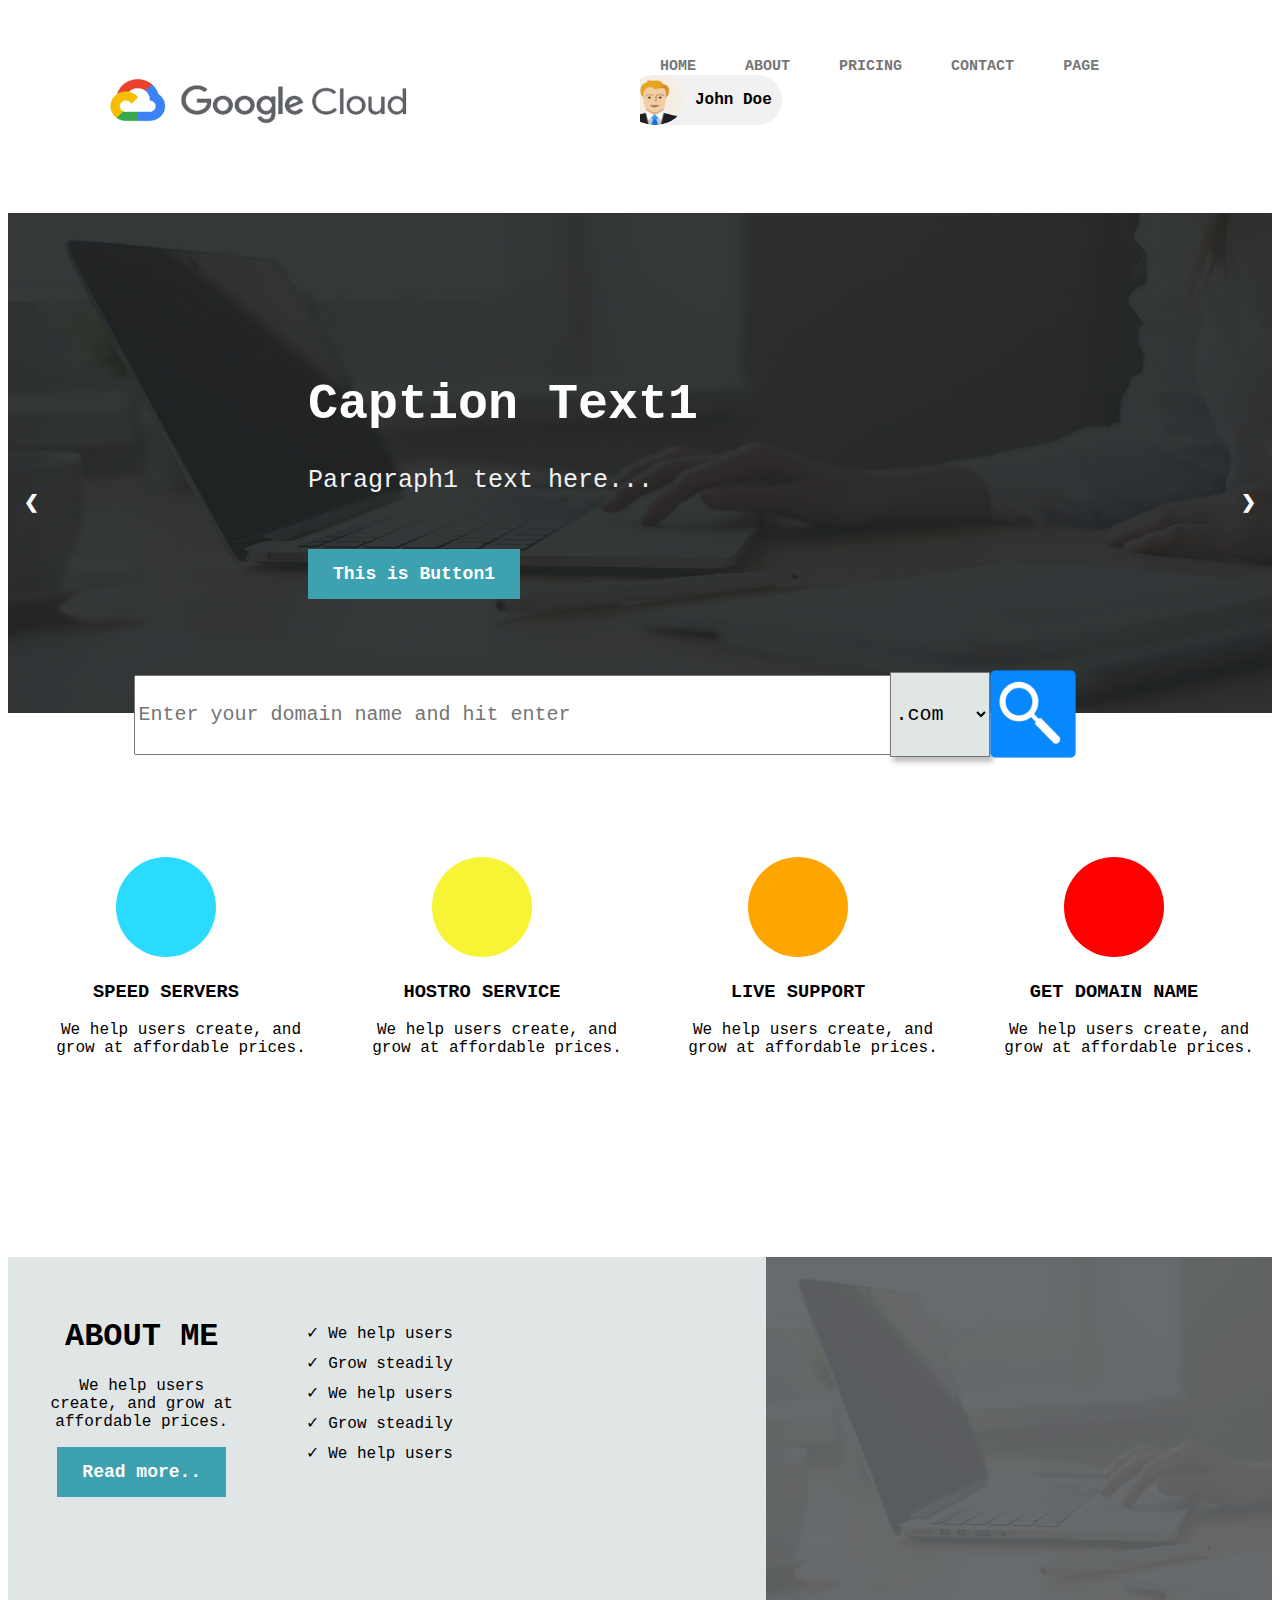
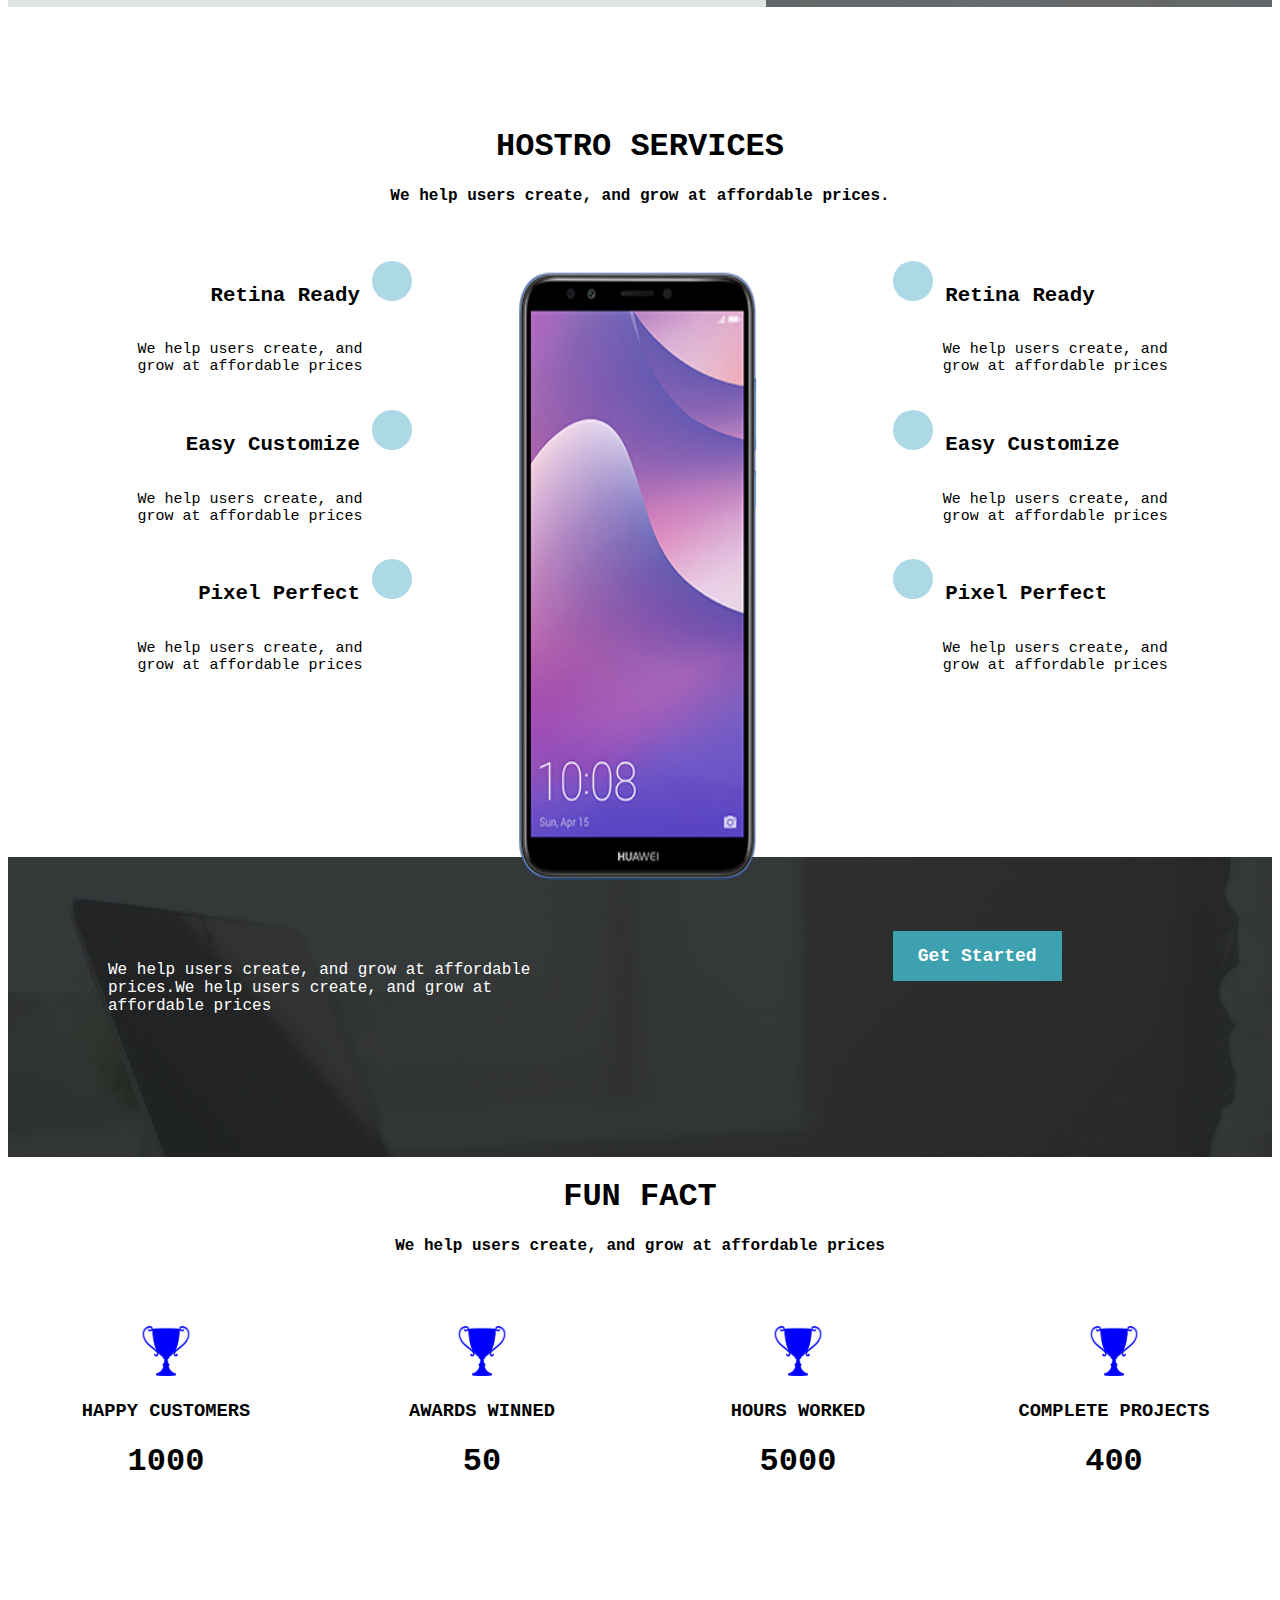
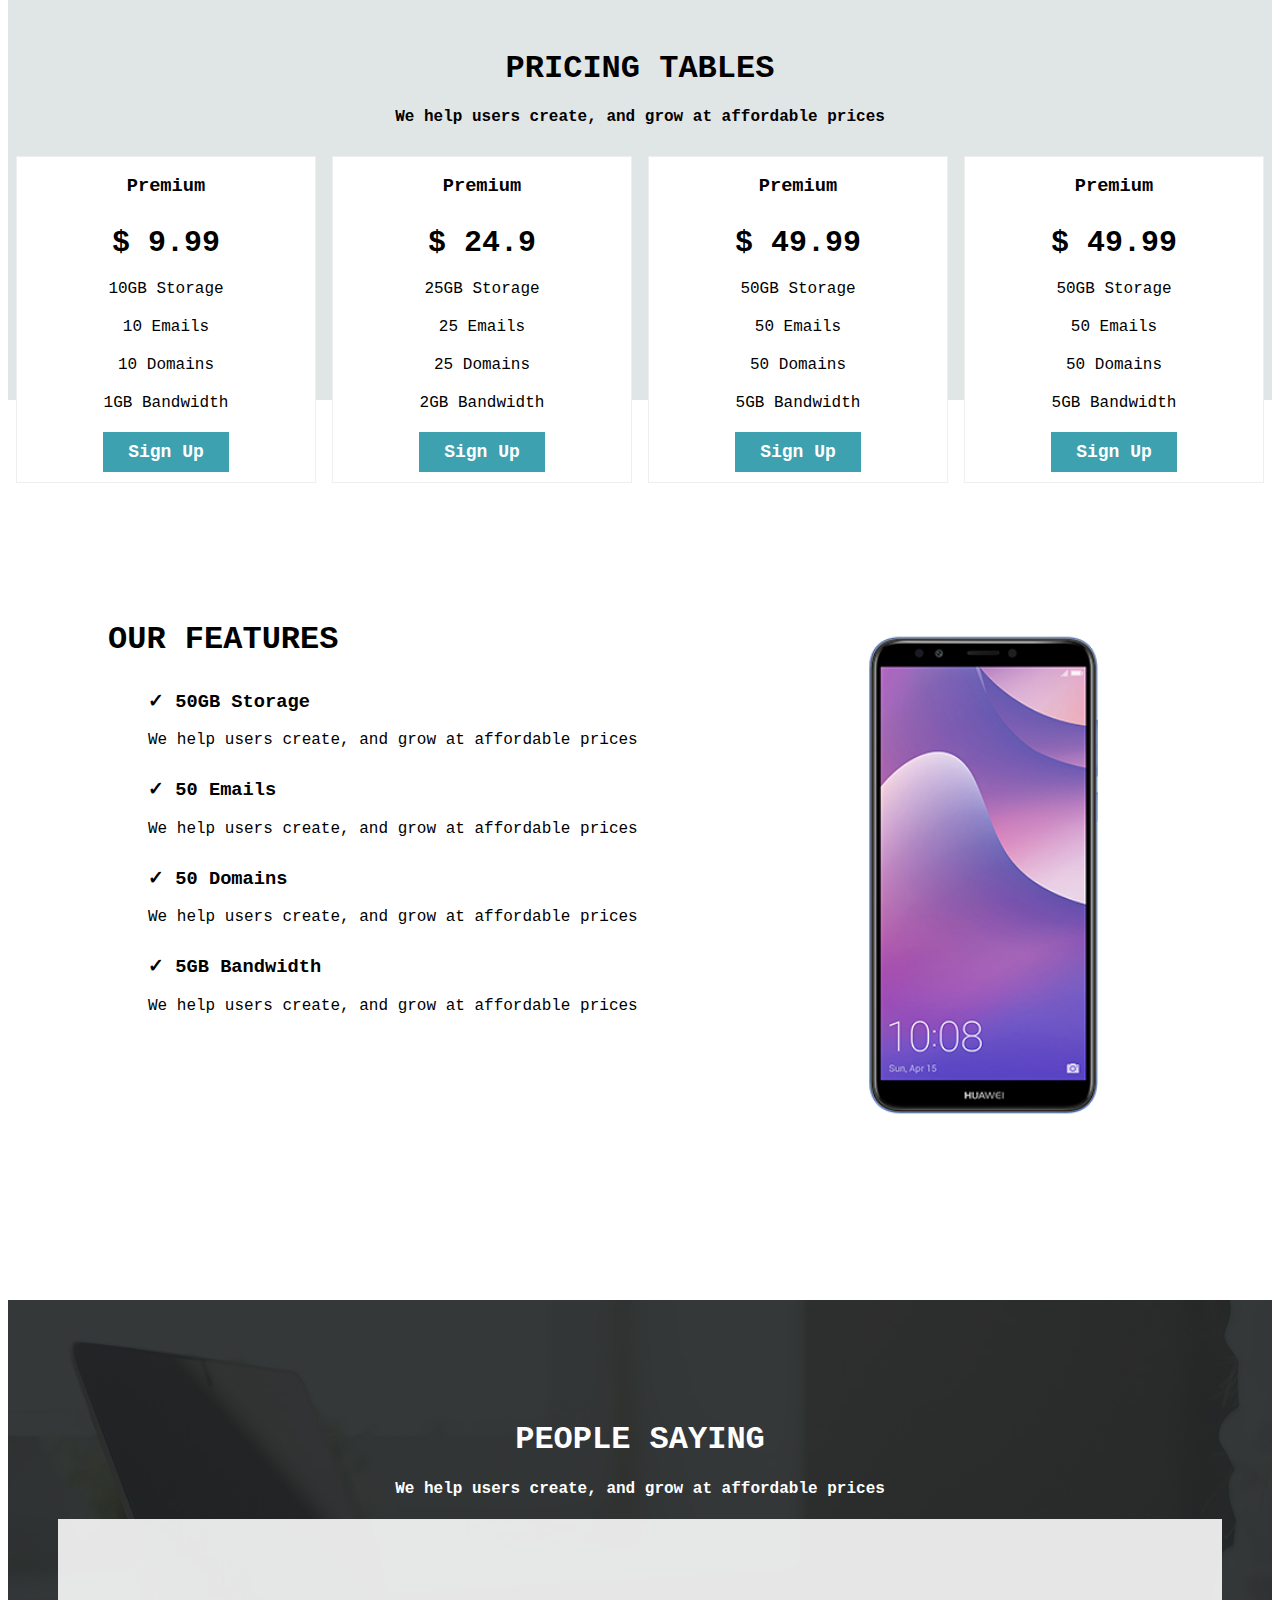
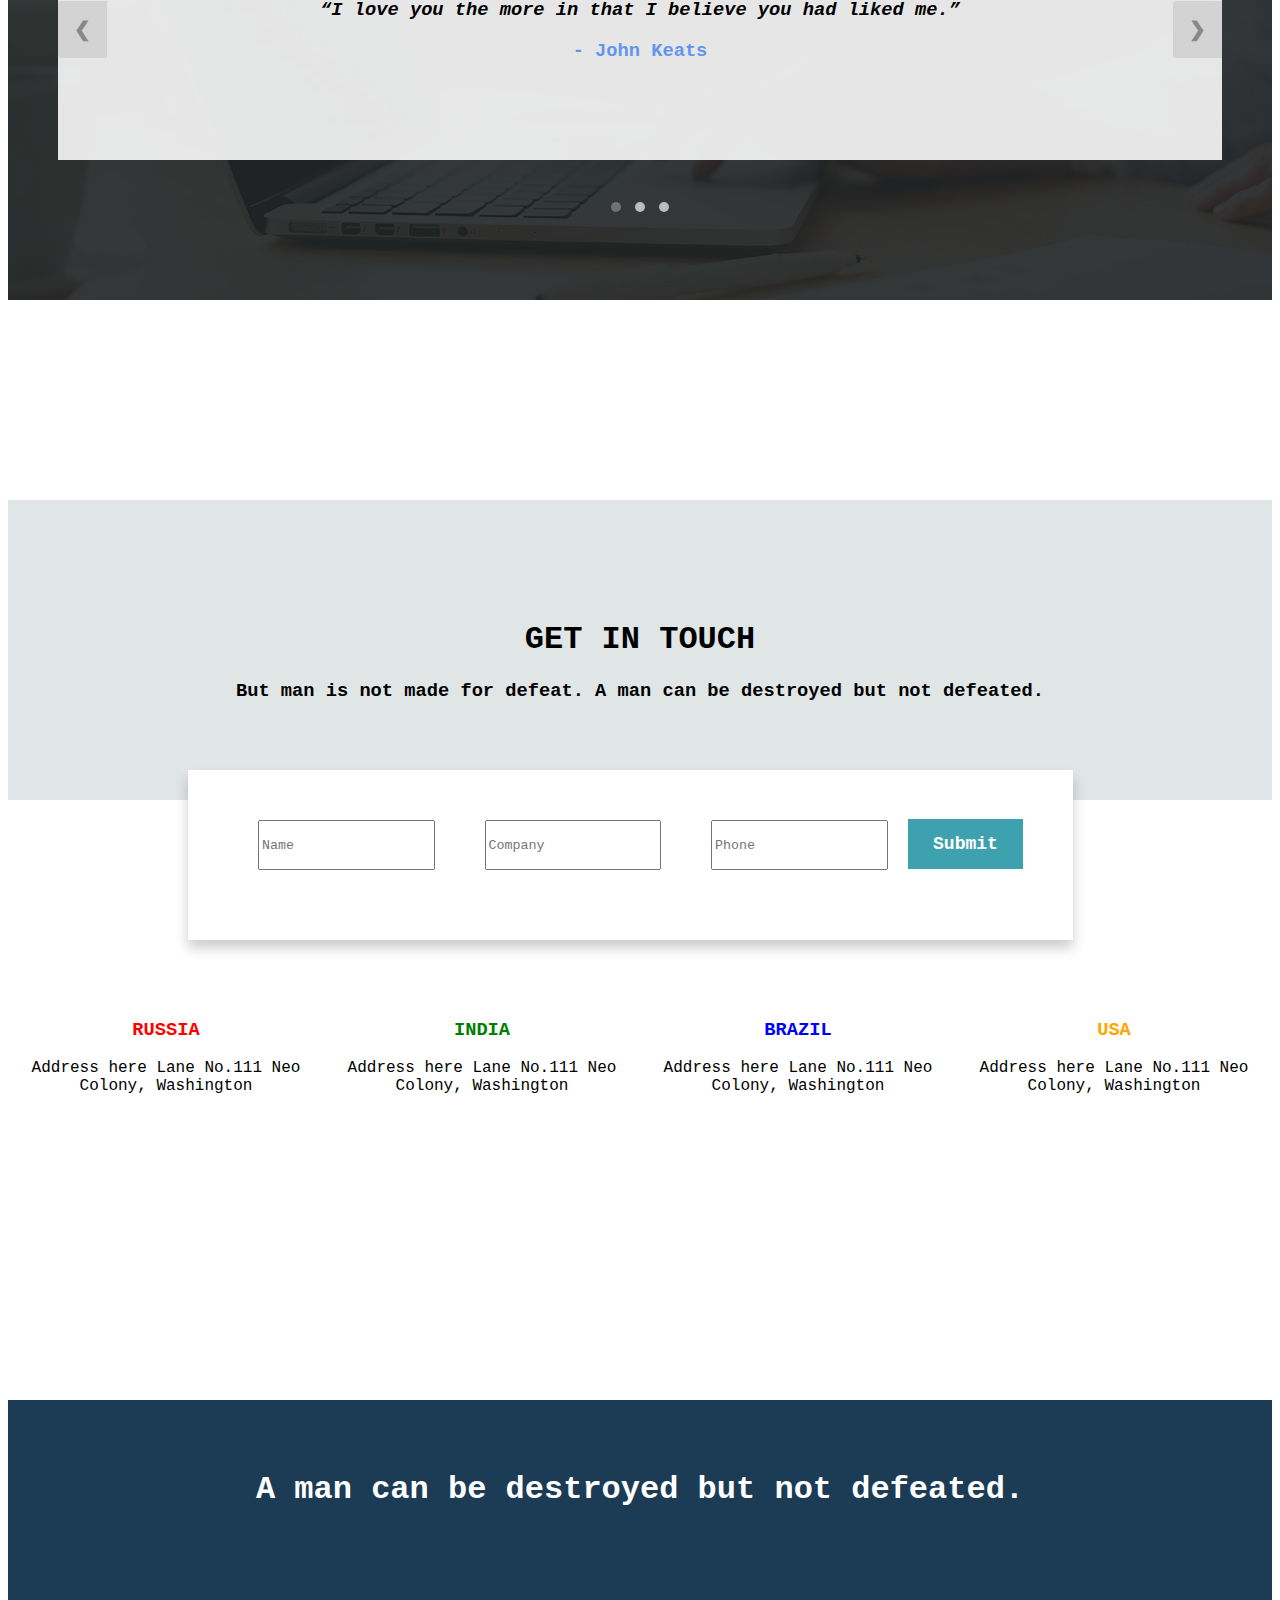
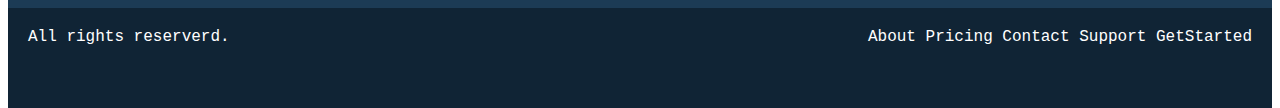
<file: index.html>
<!DOCTYPE html>
<html>
<head>
	<title>
		Website Desiging
	</title>
<link rel="stylesheet" type="text/css" href="style.css">

</head>
<body>
	
		
	</script>
  <!-- -----------Header part--------------->
<div class="header" id="home">
  <div class="logo">
	<img src="images/logo.png" id="lg" alt="logo" height="200px" width="400px">
  </div>
	<div class="logo navbar rt">				
			<a href="#home">HOME</a>
  			<a href="#about">ABOUT</a>
  			<a href="#price">PRICING</a>
  			<a href="#contact">CONTACT</a>
  			<a href="#page">PAGE</a>
        <div class="chip">
  <img src="images/user.png" alt="Person" width="100" height="110">
  John Doe
</div>
  	</div>
</div>
 <!-------------------- image slider part------------->
<div class="slideshow-container">

<div class="mySlides fade">
  
  <img src="images/i1.jpg" style="width:100%">
  <div class="text1" >
  <h1>Caption Text1</h1>
  <p>Paragraph1 text here...</p>
  <br>
  <button>This is Button1</button>
	</div>
</div>

<div class="mySlides fade">
 
  <img src="images/i2.jpg" style="width:100%">
  <div class="text1" >
  	 <h1>Caption Text2</h1>
  <p>Paragraph2 text here...</p>
  <br>
  <button>This is Button2</button>
  </div>
</div>

<div class="mySlides fade">
  
  <img src="images/i3.jpg" style="width:100%">
  <div class="text1">
  	 <h1>Caption Text3</h1>
  <p>Paragraph3 text here...</p>
  <br>
  <button>This is Button3</button>
  </div>
</div>    

<a class="prev" onclick="plusSlides(-1)">&#10094;</a>
<a class="next" onclick="plusSlides(1)">&#10095;</a>
<div class="inp">
<input type="text" name="search" id="sbox" placeholder="Enter your domain name and hit enter">
<select>
  <option>.com</option>
  <option>.co</option>
  <option>.in</option>
</select>
<img src="images/search.png" alt="search" >
</div>
</div>

 <!-- ---------- services part------------>

<div class="services">
  <div class="services1">
    <span class="dot"></span>
    <h3>SPEED SERVERS</h3>
 <p>
      We help users create, and grow at affordable prices.
    </p>
  </div>
  <div class="services1">
    <span class="dot1"></span>
    <h3>HOSTRO SERVICE</h3>
    <p>
      We help users create, and grow at affordable prices.
    </p>
  </div>
  <div class="services1">
    <span class="dot2"></span>
    <h3>LIVE SUPPORT</h3>
     <p>
      We help users create, and grow at affordable prices.
    </p>
  </div>
  <div class="services1">
    <span class="dot3"></span>
    <h3>GET DOMAIN NAME</h3>
     <p>
      We help users create, and grow at affordable prices.
    </p>
  </div>
</div>

<!-- ---------- about part------------>

  <div class="about" id="about">
    <div class="text-lf">
      <div style="width: 30%; float: left; padding: 40px 0px 0px 40px;" >
    <h1>ABOUT ME</h1>
    <p> We help users create, and grow at affordable prices.</p>
    <button>Read more..</button>
  </div>
   <div style="width: 30%; float: left; padding: 40px 0px 0px 30px" >
    
   <ul style="text-align: left; ">
     <li>We help users</li>
     <li>Grow steadily</li>
     <li>We help users</li>
     <li>Grow steadily</li>
     <li>We help users  </li>
   </ul>
    
  </div>
  </div>
  <div class="img-rt">
    <img src="images/i1.jpg" alt="image" height="400px" style="opacity: 0.7">
  </div>
  </div>
  
</div>

<!-- ---------- hostro services part------------>
<div class="hostro-service">
  <h1>HOSTRO SERVICES</h1>
  <h4>We help users create, and grow at affordable prices.</h4>
  <div class="hostro-left">
   <h5>Retina Ready   <span class="circle"></span></h5>
  <p>We help users create, and grow at affordable prices</p>
     <h5>Easy Customize   <span class="circle"></span></h5>
 <p>We help users create, and grow at affordable prices</p>
    <h5>Pixel Perfect   <span class="circle"></span></h5>
 <p>We help users create, and grow at affordable prices</p>
  
  </div>
  <div class="hostro-center">
<img src="images/mobile.png" alt="mobile" height="700px" width="450px">
  </div>
  <div class="hostro-right">
   <h5> <span class="circle"></span> Retina Ready</h5>
  <p>We help users create, and grow at affordable prices</p>
     <h5> <span class="circle"></span> Easy Customize</h5>
 <p>We help users create, and grow at affordable prices</p>
  <h5> <span class="circle"></span>  Pixel Perfect</h5>
 <p>We help users create, and grow at affordable prices</p>
  </div>
</div>

<div style=" height: 300px; width:100%; background-image: url('images/i1.jpg');">
  <left><font color="white"><div style="width: 70%; float:left; padding:30px 300px 50px 100px">We help users create, and grow at affordable prices.We help users create, and grow at affordable prices </div></font></left>
<div style="width: 30%; float:left"><button>Get Started</button></div>

</div>

<!------------------------FUN FACT--------------------------------->
<div class="funfact">
  <h1>FUN FACT</h1>
  <h4>We help users create, and grow at affordable prices</h4>
  <div class="services1" style="padding-top: 50px">
    <img src="images/trophy.png" height="50px" width="50px">
    <h3>HAPPY CUSTOMERS</h3>
    <h1>1000</h1>
  </div>
 <div class="services1" style="padding-top: 50px">
  <img src="images/trophy.png" height="50px" width="50px">
   <h3>AWARDS WINNED</h3>
   <h1>50</h1>
  </div>
  <div class="services1" style="padding-top: 50px">
    <img src="images/trophy.png" height="50px" width="50px">
   <h3>HOURS WORKED</h3>
   <h1>5000</h1>
  </div>
  <div class="services1" style="padding-top: 50px">
    <img src="images/trophy.png" height="50px" width="50px">
   <h3>COMPLETE PROJECTS</h3>
   <h1>400</h1>
  </div> 
</div>

<!------------------PricingTables-------------->
<div class="PricingTables funfact" style="background-color: #E0E5E6" id="price">
  <h1 style="padding-top: 50px">PRICING TABLES</h1>
  <h4>We help users create, and grow at affordable prices</h4>
  <div class="columns">
  <ul class="price">
    <h3>Premium</h3>
    <li class="grey">$ 9.99</li>
    <li>10GB Storage</li>
    <li>10 Emails</li>
    <li>10 Domains</li>
    <li>1GB Bandwidth</li>
    <li class="grey"><button>Sign Up</button></li>
  </ul>
</div>

<div class="columns">
  <ul class="price">
    <h3>Premium</h3>
    <li class="grey">$ 24.9</li>
    <li>25GB Storage</li>
    <li>25 Emails</li>
    <li>25 Domains</li>
    <li>2GB Bandwidth</li>
    <li class="grey"><button>Sign Up</button></li>
  </ul>
</div>

<div class="columns">
  <ul class="price">
    <h3>Premium</h3>
    <li class="grey">$ 49.99</li>
    <li>50GB Storage</li>
    <li>50 Emails</li>
    <li>50 Domains</li>
    <li>5GB Bandwidth</li>
    <li class="grey"><button>Sign Up</button></li>
  </ul>
</div>

<div class="columns">
  <ul class="price">
    <h3>Premium</h3>
    <li class="grey">$ 49.99</li>
    <li>50GB Storage</li>
    <li>50 Emails</li>
    <li>50 Domains</li>
    <li>5GB Bandwidth</li>
    <li class="grey"><button>Sign Up</button></li>
  </ul>
</div>
  
</div>

<!---------------------OUR FEATURES-------------------------------->
<div class="feat">
  <div class="text-lf" style="text-align: left; padding-left: 100px">
  <h1>OUR FEATURES</h1>
  <ul>
    <h3><li>50GB Storage</li></h3>
    We help users create, and grow at affordable prices
   <h3> <li>50 Emails</li></h3>
    We help users create, and grow at affordable prices
    <h3><li>50 Domains</li></h3>
    We help users create, and grow at affordable prices
    <h3><li>5GB Bandwidth</li></h3>
    We help users create, and grow at affordable prices
  
    </ul>
  </div>

  <div class="img-rt">
    <img src="images/mobile.png" height="550px" weight="400px">
  </div>
</div>

<!-------------------TESTIMONIALS----------------------------->
<div class="testi">
  <h1>PEOPLE SAYING</h1>
  <h4>We help users create, and grow at affordable prices</h4>


<div class="testislide">
<h3>
<div class="TSlide">
  <q>I love you the more in that I believe you had liked me.</q>
  <p class="author">- John Keats</p>
</div>

<div class="TSlide">
  <q>But man is not made for defeat. A man can be destroyed but not defeated.</q>
  <p class="author">- Ernest Hemingway</p>
</div>

<div class="TSlide">
  <q>I have not failed. I've just found 10,000 ways that won't work.</q>
  <p class="author">- Thomas A. Edison</p>
</div>
</h3>
<a class="prev1" onclick="plus(-1)">❮</a>
<a class="next1" onclick="plus(1)">❯</a>

</div>

<div class="doti-container">
  <span class="doti" onclick="currentSlide(1)"></span> 
  <span class="doti" onclick="currentSlide(2)"></span> 
  <span class="doti" onclick="currentSlide(3)"></span> 
</div>


</div>

<!-------------GET IN TOUCH---------->
<div class="touch" id="contact">
  <h1>GET IN TOUCH</h1>
  <h3>But man is not made for defeat. A man can be destroyed but not defeated.</h3>
  <div class="contactus">
    <input type="text" name="name" placeholder="Name"> <input type="text" name="company" placeholder="Company"> <input type="text" name="phone" placeholder="Phone"><button>Submit</button>
  </div>
</div>
<div class="services" style="margin-top: 200px">
  <div class="services1">
<font color="red"><h3>RUSSIA</h3></font>
Address here
Lane No.111 Neo Colony,
Washington
</div>
<div class="services1">
 <font color="green"> <h3>INDIA</h3></font>
 Address here
 Lane No.111 Neo Colony,
Washington
</div>
<div class="services1">
 <font color="blue"> <h3>BRAZIL</h3></font>
 Address here
 Lane No.111 Neo Colony,
Washington
</div>
<div class="services1">
 <font color="orange"> <h3>USA</h3></font>
 Address here
 Lane No.111 Neo Colony,
Washington
</div>
</div>
<!---------------FOOTER----------------------->

<div class="footer" id="page">
  <div class="upper">
    <font color="white">
    <h1>A man can be destroyed but not defeated.</h1>
  </div>
  <div class="lower">
    <div style="text-align: left !important; padding-left: 20px; padding-top: 20px; width: 50%; float: left;">
      All rights reserverd.
  </div>
  <div style="text-align:right !important; padding-right: 20px; padding-top: 20px; width: 50%; float: left;">
  
      <a href="#about">About </a>   
      <a href="#price"> Pricing </a>
      <a href="#contact"> Contact </a>   
      <a href="#page"> Support </a>   
        <a href="#home"> GetStarted </a>
    </div>
  </div>
</div>


<script>
var slideIndex = 1;
showSlides(slideIndex);

var ind=1;
show(ind);

function plusSlides(n) {
  showSlides(slideIndex += n);
}

function plus(n) {
  show(ind += n);
}

function currentSlide(n) {
  show(ind = n);
}


function showSlides(n) {
  var i;
  var slides = document.getElementsByClassName("mySlides");

  if (n > slides.length) {slideIndex = 1}    
  if (n < 1) {slideIndex = slides.length}
  for (i = 0; i < slides.length; i++) {
      slides[i].style.display = "none";  
  }
 

  slides[slideIndex-1].style.display = "block";
  
}

function show(n) {
  var i;

  var slides = document.getElementsByClassName("TSlide");
   var dots = document.getElementsByClassName("doti");
  
  if (n > slides.length) {ind = 1}    
  if (n < 1) {ind = slides.length}
  for (i = 0; i < slides.length; i++) {
      slides[i].style.display = "none";  
  }
 
  for (i = 0; i < dots.length; i++) {
      dots[i].className = dots[i].className.replace(" active", "");
    }
  slides[ind-1].style.display = "block";
  dots[ind-1].className += " active";
  
}


/* scroll */
$(document).ready(function(){
  // Add smooth scrolling to all links
  $("a").on('click', function(event) {

    // Make sure this.hash has a value before overriding default behavior
    if (this.hash !== "") {
      // Prevent default anchor click behavior
      event.preventDefault();

      // Store hash
      var hash = this.hash;

      // Using jQuery's animate() method to add smooth page scroll
      // The optional number (800) specifies the number of milliseconds it takes to scroll to the specified area
      $('html, body').animate({
        scrollTop: $(hash).offset().top
      }, 10, function(){
   
        // Add hash (#) to URL when done scrolling (default click behavior)
        window.location.hash = hash;
      });
    } // End if
  });
});









</script>
</body>
</html>
</file>
<file: style.css>
*{
  font-family: "Courier New", Courier, monospace;
}
.header{
	
	font: 15px Arial;
	font-weight: bold;
  width: 100%;
  display: flex;
}
.logo{
  flex: 50%;
  overflow: hidden;
}

.navbar a {

  color: #777; 
  padding: 14px 20px; 
  text-decoration: none;

}

.navbar a:active {
  color: #000;
}

.rt{
 	padding-top: 50px;
 	padding-right: 10px;
	/*float: right;*/  
}
#lg{
	padding-top: 0px;
  padding-left: 100px;
}
#user{
	border-radius: 50%;
	 height: 30px ;
	 width: 45px;

}
/*user logo*/
.chip {
  display: inline-block;
  padding: 0px 10px;
  height: 50px;
  font-size: 16px;
  line-height: 50px;
  border-radius: 25px;
  background-color: #f1f1f1;
}

.chip img {
  float: left;
  margin: 0 10px 0 -25px;
  height: 50px;
  width: 60px;
  border-radius: 50%;
}

.slideshow-container {
  max-width: 100%;
  position: relative;
  overflow: hidden;
}
/* Hide the images by default */
.mySlides {
  display: none;
}
/* Caption text */
.text1 {
  color: #f2f2f2;
  font-size: 25px;
  padding: 8px 300px;
  position: absolute;
  bottom: 250px;
  width: 100%;
  text-align: left;
}
.text2 {
  color: #f2f2f2;
  font-size: 25px;
  position: absolute;
  bottom: 250px;
  width: 100%;
  text-align: center;
}

#sbox{
 
  height: 80px;
  width: 60%;
 font-size:20px;
  box-shadow: 3px 5px 5px #88888888
border:none;
  

}


.inp{
   position: relative;
  bottom:100px;
  left:10%;
}



.inp img{
  position: relative;
  right: 29px;
  height:102px;
   width:100px;
   top:45px;
}
.inp select{
  position: relative;
  top:0px;
  left: -12px;
  height: 85px;
  width: 100px;
  font-size:20px;
  box-shadow: 3px 5px 5px #88888888;
  background-color: #E0E5E6 ;
}


.mySlides h1{
	color: white;
}
.mySlides img{
	
	height: 500px;
}
button{
	color: white;
	padding: 15px 25px;
	background-color: #3EA1B0;
	font-size: 18px;
	border:none;
	font-weight: bold;

}


/* Next & previous buttons */
.prev, .next {
  cursor: pointer;
  position: absolute;
  top: 50%;
  width: auto;
  padding: 16px;
  margin-top: -60px;
  color: white;
  font-weight: bold;
  font-size: 18px;
  transition: 0.6s ease;
  border-radius: 0 3px 3px 0;
  user-select: none;
}

/* Position the "next button" to the right */
.next {
  right: 0;
  border-radius: 3px 0 0 3px;
}

/* On hover, add a black background color with a little bit see-through */
.prev:hover, .next:hover {
  background-color: rgba(0,0,0,0.8);
}
.fade {
  -webkit-animation-name: fade;
  -webkit-animation-duration: 1.5s;
  animation-name: fade;
  animation-duration: 1.5s;
}



@-webkit-keyframes fade {
  from {opacity: .4} 
  to {opacity: 1}
}

@keyframes fade {
  from {opacity: .4} 
  to {opacity: 1}
}

/* sevices div*/
.services{
  overflow: hidden;
  height: 400px;
  width: 100%;

}
.services1{
  width: 25%;
  float: left;
  text-align: center;
  font-family: "Courier New", Courier, monospace;
  
}
.dot {
  height: 100px;
  width: 100px;
  background-color: #2BDBFE ;
  border-radius: 50%;
  display: inline-block;
}
.dot1 {
  height: 100px;
  width: 100px;
  background-color: #F7F435  ;
  border-radius: 50%;
  display: inline-block;
}
.dot2 {
  height: 100px;
  width: 100px;
  background-color: orange ;
  border-radius: 50%;
  display: inline-block;
}
.dot3 {
  height: 100px;
  width: 100px;
  background-color: red ;
  border-radius: 50%;
  display: inline-block;
}
.services p{
  padding-left: 30px;
}

/* about me*/
.about{
  overflow: hidden;
  height: 350px;
  width: 100%;
   background-color: #E0E5E6;
}
.text-lf{
   width: 60%;
   float: left;
   text-align: center;
 
}
.img-rt{
  width: 40%;
   float: left;
   overflow: none;

}
.text-lf ul {
  list-style: none;
}

.text-lf ul li:before {
  content: "\2713\0020";
}

li{
  padding-top: 10px;
}

.hostro-service{
 padding-top: 100px;
  width: 100%;
  height: 850px;

}
.hostro-service h1,h4{
   text-align: center;
}
.hostro-left{
  text-align: right;
  width: 32%;
  float: left;
  font-size: 25px;
}
.hostro-center{
  width: 38%;
  float: left;
  z-index: 1;
}
.hostro-right{
  text-align: left;
  width: 30%;
  float: left;
  font-size: 25px;
}
.hostro-left p{
  font-size: 15px;
padding-top: 0px;
padding-left: 100px;
padding-right: 50px;
}
.hostro-right p{
  font-size: 15px;
padding-top: 0px;
padding-right: 100px;
padding-left: 50px;
}
.hostro-left span{
height: 40px;
width: 40px;
background-color: lightblue;
border-radius: 50%;
display: inline-block;

}
.hostro-right span{
  height: 40px;
width: 40px;
background-color: lightblue;
border-radius: 50%;
display: inline-block;
}

/*FUN FACT*/
.funfact{
text-align: center;
height: 400px;
width: 100%;

}
* {
  box-sizing: border-box;
}

.columns {
  float: left;
  width: 25%;
  padding: 8px;
  background:transparent;
}

.price {
  list-style-type: none;
  border: 1px solid #eee;
  margin: 0;
  padding: 0;
  -webkit-transition: 0.3s;
  transition: 0.3s;
  background-color: white;
}

.price:hover {
  box-shadow: 0 8px 12px 0 rgba(0,0,0,0.2)
}

.price .header {
  font-size: 25px;
  text-align: center;
}

.price li {
 
  text-align: center;
  padding-top: 10px;
  padding-bottom: 10px;
}

.price .grey {
  
  font-size: 30px;
  font-weight: bold;
  padding-top:10px;
  padding-bottom: 10px; 
}

.columns button{
  background-color:#3EA1B0 ;
  border: none;
  color: white;
  padding: 10px 25px;
  text-align: center;
  text-decoration: none;
  font-size: 18px;
  padding-top: 10px;
}
/*
@media only screen and (max-width: 600px) {
  .columns {
    width: 100%;
  }
}
/*features*/
.feat{
  width: 100%;
  height: 700px;
margin-top: 200px;
}

/*testimonials*/
.testi{
  position: relative;
  width: 100%;
  height: 600px;
  background-image: url('images/i1.jpg');
  text-align:center;
  color: white;
  padding-top: 100px;
}

/* Slideshow container */
.testislide {
  margin-left: 50px;
  margin-right: 50px;
  position: relative;
  background: #f1f1f1f1;

}

/* Slides */
.TSlide {
margin-left: 50px;
  margin-right: 50px;
  display: none;
  padding: 80px;
  text-align: center;
color: black;
}

/* Next & previous buttons */
.prev1, .next1 {
  cursor: pointer;
  position: absolute;
  top: 30%;
  width: auto;
  margin-top: 10px;
  padding: 16px;
  color: #888;
  font-weight: bold;
  font-size: 20px;
  border-radius: 0 3px 3px 0;
  user-select: none;
  background-color: lightgrey;
}

/* Position the "next button" to the right*/
.next1 {
  position: absolute;
  right: 0;
  border-radius: 3px 0 0 3px;
}
.prev1 {
  position: absolute;
  left: 0;
  border-radius: 3px 0 0 3px;
}

/* On hover, add a black background color with a little bit see-through 
.prev:hover, .next:hover {
  background-color: rgba(0,0,0,0.8);
  color: white;
}

/* The dot/bullet/indicator container */
.doti-container {
  margin-top:0px;
  margin-left: 50px;
  margin-right: 50px;
    text-align: center;
    padding: 20px;
    
}

/* The dots/bullets/indicators */
.doti {
  cursor: pointer;
  height: 10px;
  width: 10px;
  margin: 0 2px;
  background-color: #bbb;
  border-radius: 50%;
  display: inline-block;
  transition: background-color 0.6s ease;
}

/* Add a background color to the active dot/circle */
.active, .dot:hover {
  background-color: #717171;
}

/* Add an italic font style to all quotes */
q {font-style: italic;}

/* Add a blue color to the author */
.author {color: cornflowerblue;}


/*contact*/

.touch{
  height: 300px;
  background-color: #E0E5E6; 
  margin-top: 200px ;
  padding-top: 100px;
  position: relative;
  text-align: center;
}
.contactus{
  margin: 50px 100px 100px 180px;
  position: absolute;
background-color: white;
height: 170px;
width: 70%;
 box-shadow: 0 8px 12px 0 rgba(0,0,0,0.2)
}
.contactus input{
  margin: 50px 20px;
  width: 20%;
  height: 50px;
}

/*footer*/
.footer{
width: 100%;
background-color:#1C3B55;
height: 300px;
text-align: center;
padding-top: 50px;

}
.lower{
  margin-top: 100px;
  height: 100px;
  background-color: #102435 ;
}
.lower a{

      text-decoration:none !important;
      color:white !important;

}
</file>
